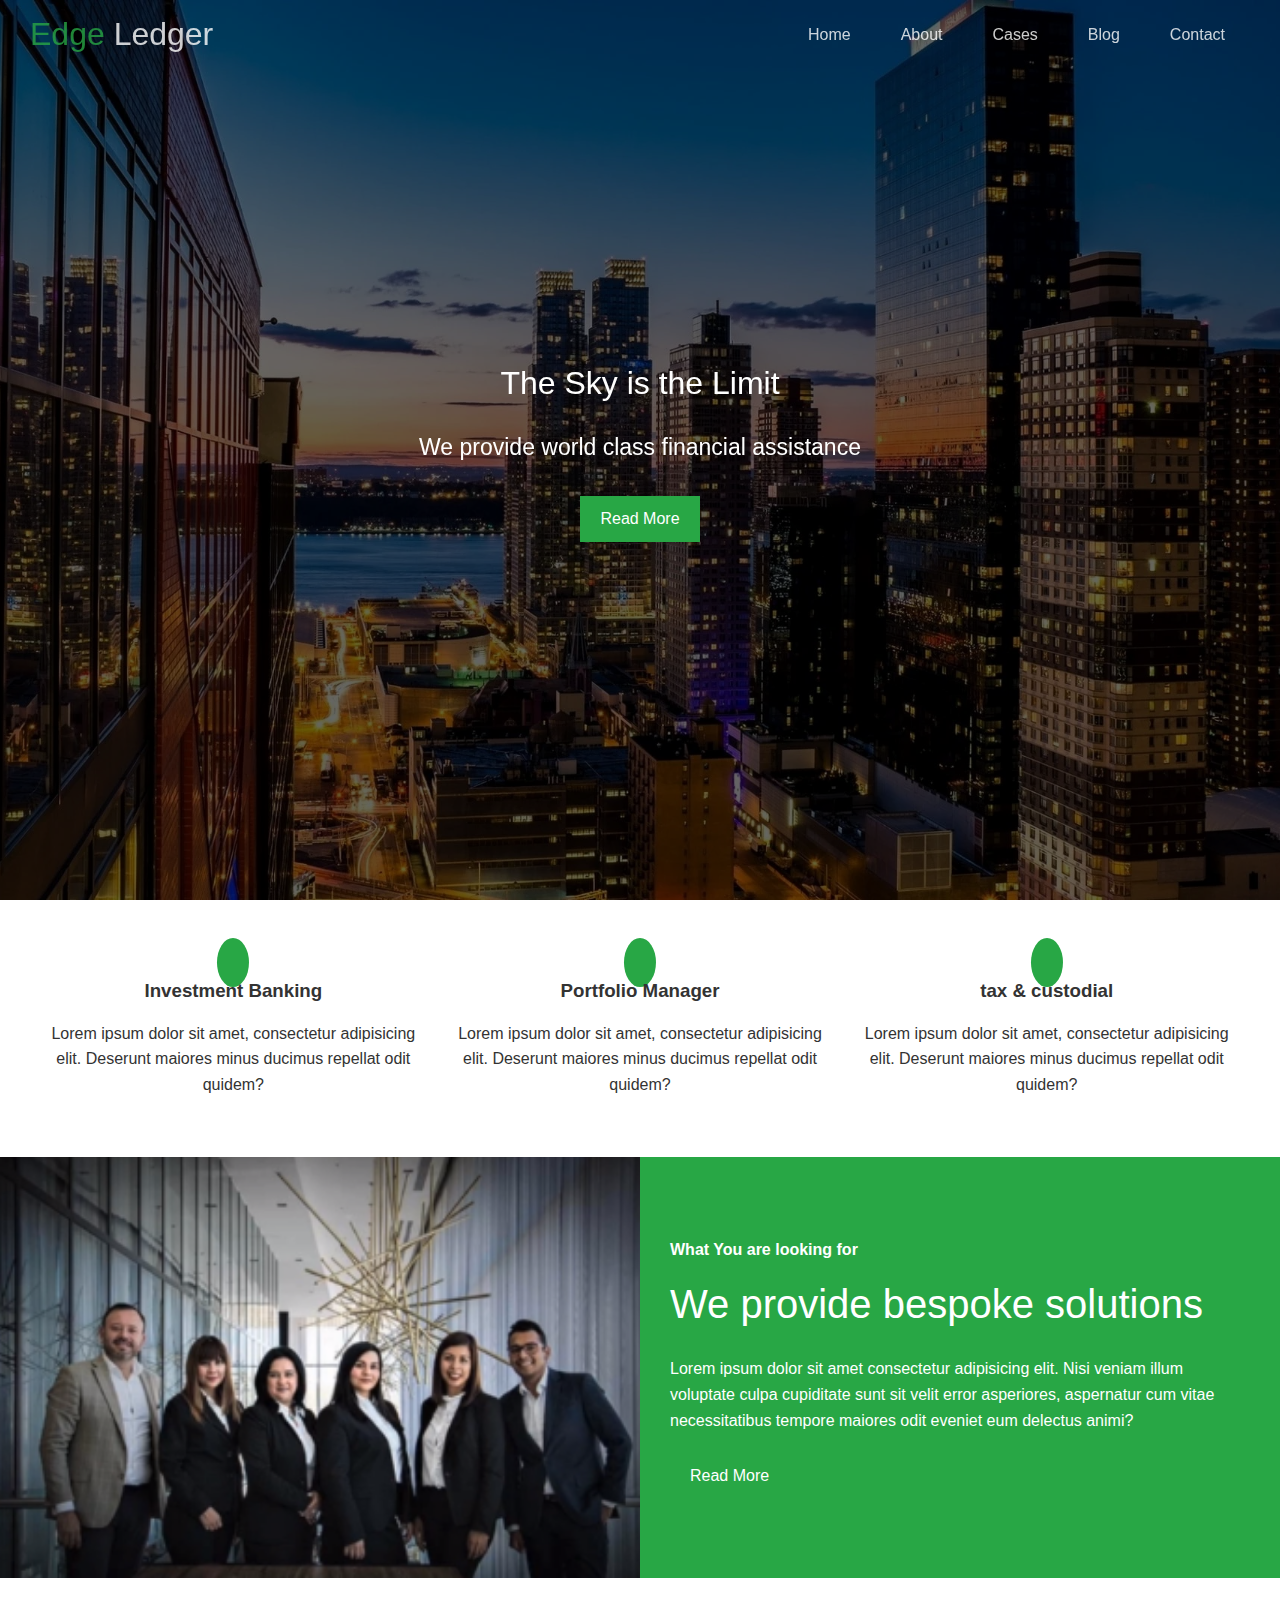
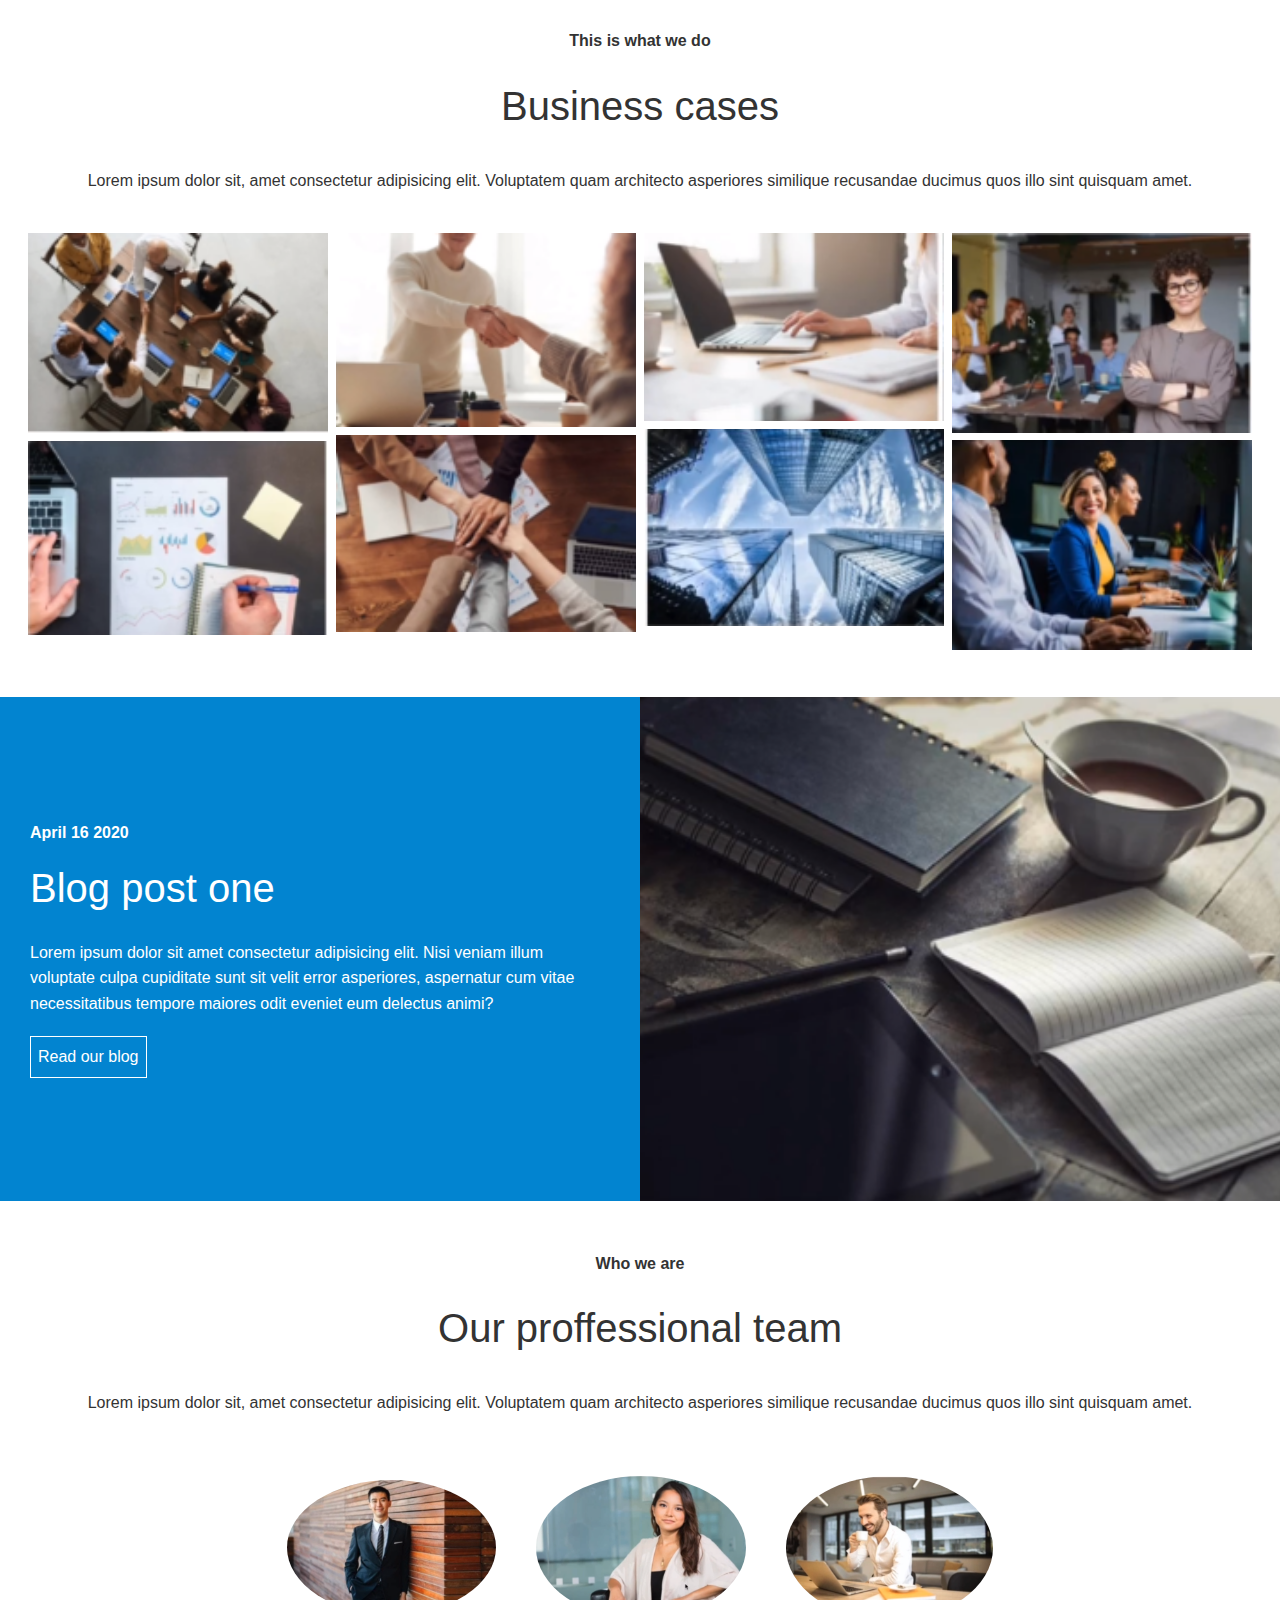
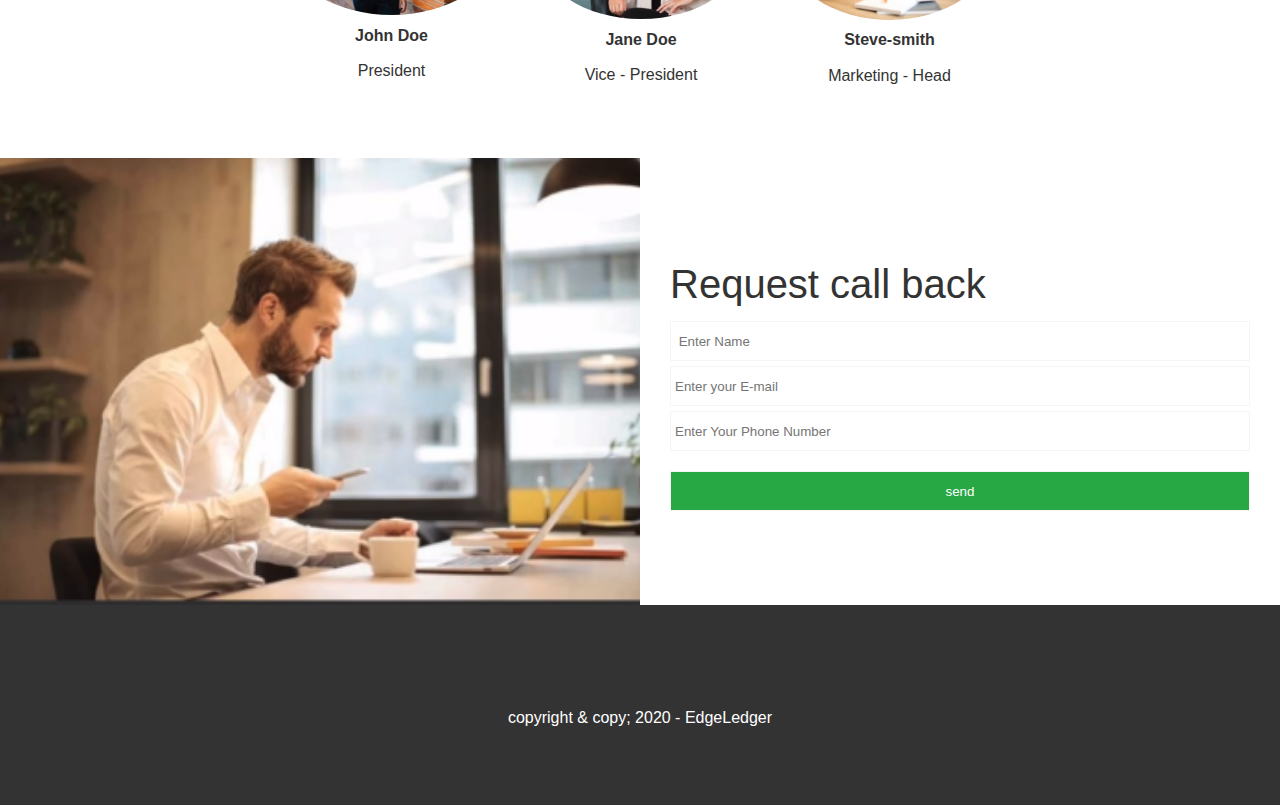
<file: Edge-ledger/index.html>
<!DOCTYPE html>
<html lang="en">
  <head>
    <meta charset="UTF-8" />
    <meta http-equiv="X-UA-Compatible" content="IE=edge" />
    <meta name="viewport" content="width=device-width, initial-scale=1.0" />
    <link
      rel="stylesheet"
      href="https://cdnjs.cloudflare.com/ajax/libs/font-awesome/5.15.0/css/all.min.css"
      integrity="sha512-BnbUDfEUfV0Slx6TunuB042k9tuKe3xrD6q4mg5Ed72LTgzDIcLPxg6yI2gcMFRyomt+yJJxE+zJwNmxki6/RA=="
      crossorigin="anonymous"
      referrerpolicy="no-referrer"
    />
    <link rel="stylesheet" href="CSS/styles.css" />
    <link rel="stylesheet" href="CSS/utilities.css" />

    <title>Welcome to Edge Ledger</title>
  </head>
  <body id="home">
    <header class="hero">
      <div class="navbar top" id="navbar">
        <h1 class="logo">
          <span class="text-primary"
            ><i class="fas fa-book-open"> </i> Edge
          </span>
          Ledger
        </h1>
        <nav>
          <ul>
            <li><a href="#home">Home</a></li>
            <li><a href="index.html#about">About</a></li>
            <li><a href="index.html#cases">Cases</a></li>
            <li><a href="index.html#blog">Blog</a></li>
            <li><a href="index.html#contac">Contact</a></li>
          </ul>
        </nav>
      </div>
      <div class="content">
        <h1>The Sky is the Limit</h1>
        <p>We provide world class financial assistance</p>
        <a href="#about" class="btn">
          <i class="fas fa-chevron-right"></i> Read More
        </a>
      </div>
    </header>
    <main>
      <section id="about" class="icons bg-light">
        <div class="flex-items">
          <div>
            <i class="fas fa-university fa2x"></i>
            <div>
              <h3>Investment Banking</h3>
              <p>
                Lorem ipsum dolor sit amet, consectetur adipisicing elit.
                Deserunt maiores minus ducimus repellat odit quidem?
              </p>
            </div>
          </div>
          <div>
            <i class="fas fa-book-reader fa2x"></i>
            <div>
              <h3>Portfolio Manager</h3>
              <p>
                Lorem ipsum dolor sit amet, consectetur adipisicing elit.
                Deserunt maiores minus ducimus repellat odit quidem?
              </p>
            </div>
          </div>
          <div>
            <i class="fas fa-pencil-alt fa2x"></i>
            <div>
              <h3>tax & custodial</h3>
              <p>
                Lorem ipsum dolor sit amet, consectetur adipisicing elit.
                Deserunt maiores minus ducimus repellat odit quidem?
              </p>
            </div>
          </div>
        </div>
      </section>
      <!-- flex-about -->
      <section class="solutions flex-columns">
        <div class="row">
          <div class="column">
            <div class="column-1">
              <img src="./img/team2.jpg" alt="" />
            </div>
          </div>
          <div class="column">
            <div class="column-2 bg-primary">
              <h4>What You are looking for</h4>
              <h2>We provide bespoke solutions</h2>
              <p>
                Lorem ipsum dolor sit amet consectetur adipisicing elit. Nisi
                veniam illum voluptate culpa cupiditate sunt sit velit error
                asperiores, aspernatur cum vitae necessitatibus tempore maiores
                odit eveniet eum delectus animi?
              </p>
              <a href="#" class="btn btn-outline">
                <i class="fas fa-chevron-right"></i> Read More
              </a>
            </div>
          </div>
        </div>
      </section>
      <!-- cases -->
      <section id="cases" class="cases flex-grid section-padding">
        <header class="section-header">
          <h4>This is what we do</h4>
          <h2>Business cases</h2>
          <p>
            Lorem ipsum dolor sit, amet consectetur adipisicing elit. Voluptatem
            quam architecto asperiores similique recusandae ducimus quos illo
            sint quisquam amet.
          </p>
        </header>
        <div class="row">
          <div class="column">
            <img src="./img/cases1.jpg" alt="" />
            <img src="./img/cases2.jpg" alt="" />
          </div>
          <div class="column">
            <img src="./img/cases3.jpg" alt="" />
            <img src="./img/cases4.jpg" alt="" />
          </div>
          <div class="column">
            <img src="./img/cases5.jpg" alt="" />
            <img src="./img/cases6.jpg" alt="" />
          </div>
          <div class="column">
            <img src="./img/cases7.jpg" alt="" />
            <img src="./img/cases8.jpg" alt="" />
          </div>
        </div>
      </section>
      <!-- for Blog -->
      <section id="blog" class="blog flex-columns flex-reverse">
        <div class="row">
          <div class="column">
            <div class="column-1">
              <img src="./img/blog.jpg" alt="" />
            </div>
          </div>
          <div class="column">
            <div class="column-2 bg-secondary">
              <h4>April 16 2020</h4>
              <h2>Blog post one</h2>
              <p>
                Lorem ipsum dolor sit amet consectetur adipisicing elit. Nisi
                veniam illum voluptate culpa cupiditate sunt sit velit error
                asperiores, aspernatur cum vitae necessitatibus tempore maiores
                odit eveniet eum delectus animi?
              </p>
              <a href="blog.html" class="btn-secondary btn-outline">
                <i class="fas fa-chevron-right"></i> Read our blog
              </a>
            </div>
          </div>
        </div>
      </section>
      <!-- Team -->
      <section id="team" class="team section-padding">
        <header class="section-header">
          <h4>Who we are</h4>
          <h2>Our proffessional team</h2>
          <p>
            Lorem ipsum dolor sit, amet consectetur adipisicing elit. Voluptatem
            quam architecto asperiores similique recusandae ducimus quos illo
            sint quisquam amet.
          </p>
        </header>
        <div class="flex-items">
          <div>
            <img src="./img/person-1.jpg" alt="" />
            <h4>John Doe</h4>
            <p>President</p>
          </div>
          <div>
            <img src="./img/person-2.jpg" alt="" />
            <h4>Jane Doe</h4>
            <p>Vice - President</p>
          </div>
          <div>
            <img src="./img/person-3.jpg" alt="" />
            <h4>Steve-smith</h4>
            <p>Marketing - Head</p>
          </div>
        </div>
      </section>
      <!-- contact -->
      <section id="contact" class="contact flex-columns">
        <div class="row">
          <div class="column">
            <div class="column-1">
              <img src="./img/form.jpg" alt="" />
            </div>
          </div>
          <div class="column">
            <div class="column-2 bg-light">
              <form action="" class="callback-form">
                <h2>Request call back</h2>
                <div class="form-contrl">
                  <label for="name"></label>
                  <input
                    type="text"
                    name="name"
                    id="name"
                    placeholder=" Enter Name"
                  />
                </div>
                <div class="form-contrl">
                  <label for="email"></label>
                  <input
                    type="email"
                    name="email"
                    id="email"
                    placeholder="Enter your E-mail"
                  />
                </div>
                <div class="form-contrl">
                  <label for="phone"></label>
                  <input
                    type="text"
                    name="phone"
                    id="phone"
                    placeholder="Enter Your Phone Number"
                  />
                </div>
                <input type="submit" value="send" id="submir" class="btn" />
              </form>
            </div>
          </div>
        </div>
      </section>
    </main>
    <footer class="footer bg-dark">
      <div class="social">
        <a href="#"><i class="fab fa-facebook fa-2x"></i></a>
        <a href="#"><i class="fab fa-twitter fa-2x"></i></a>
        <a href="#"><i class="fab fa-youtube fa-2x"></i></a>
        <a href="#"><i class="fab fa-linkedin fa-2x"></i></a>
      </div>
      <p>copyright & copy; 2020 - EdgeLedger</p>
    </footer>
    <script
      src="https://code.jquery.com/jquery-3.6.0.min.js"
      integrity="sha256-/xUj+3OJU5yExlq6GSYGSHk7tPXikynS7ogEvDej/m4="
      crossorigin="anonymous"
    ></script>
    <script>
      const navbar = document.getElementById("navbar");
      let scrolled = false;
      window.onscroll = function () {
        if (window.pageYOffset > 100) {
          navbar.classList.remove("top");
          if (!scrolled) {
            navbar.style.transform = "translateY(-70px)";
          }
          setTimeout(function () {
            navbar.style.transform = "translateY(0)";
            scrolled = true;
          }, 200);
        } else {
          navbar.classList.add("top");
          scrolled = false;
        }
      };
    </script>
  </body>
</html>
</file>
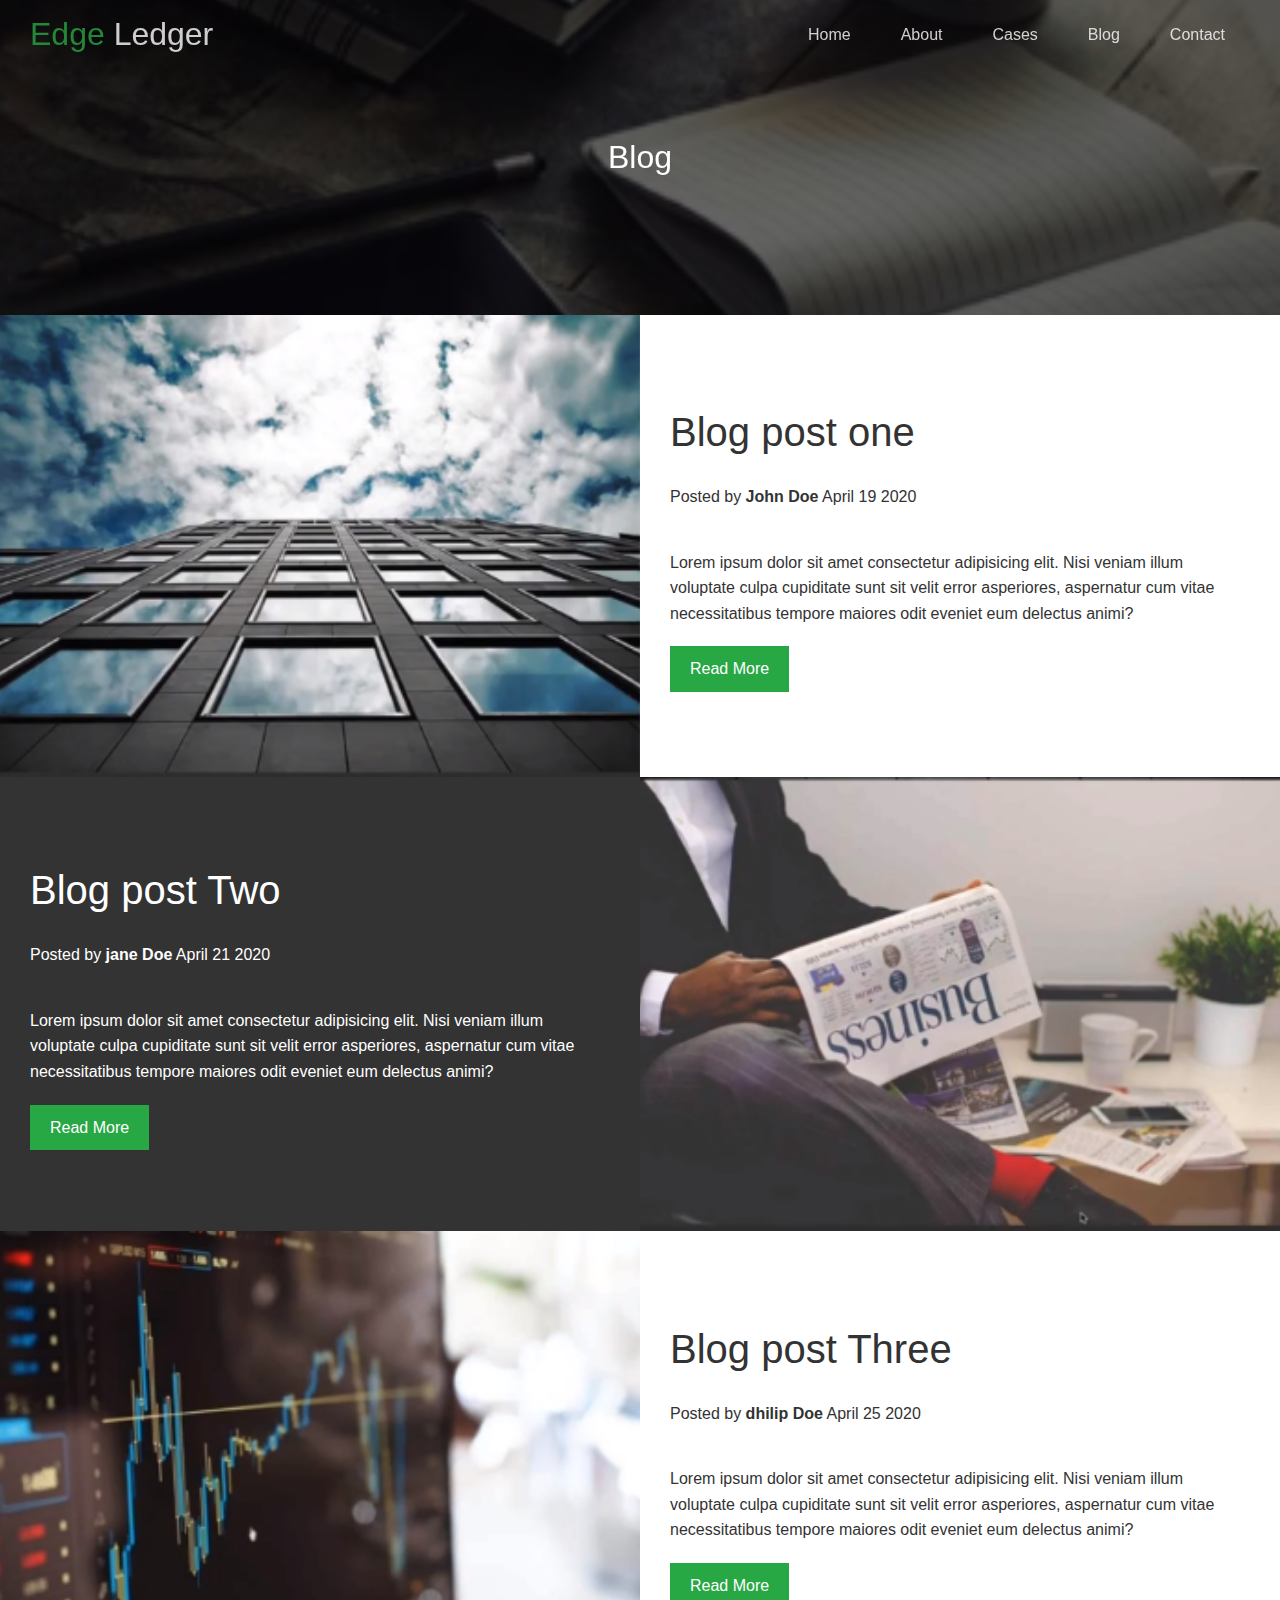
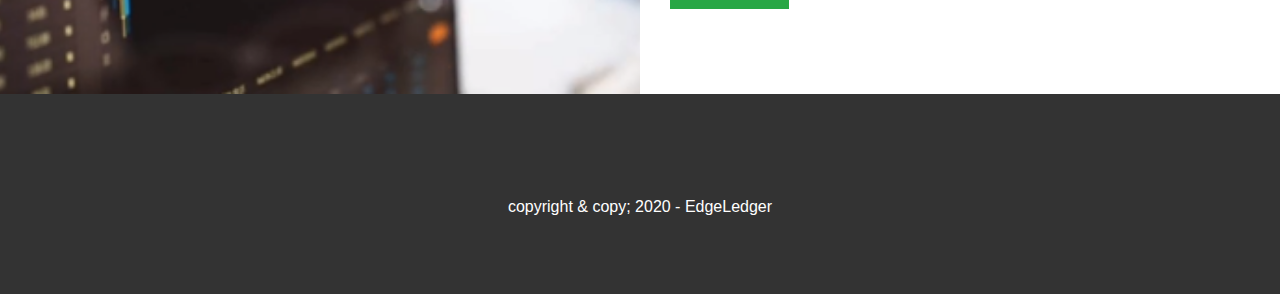
<file: Edge-ledger/blog.html>
<!DOCTYPE html>
<html lang="en">
  <head>
    <meta charset="UTF-8" />
    <meta http-equiv="X-UA-Compatible" content="IE=edge" />
    <meta name="viewport" content="width=device-width, initial-scale=1.0" />
    <link
      rel="stylesheet"
      href="https://cdnjs.cloudflare.com/ajax/libs/font-awesome/5.15.0/css/all.min.css"
      integrity="sha512-BnbUDfEUfV0Slx6TunuB042k9tuKe3xrD6q4mg5Ed72LTgzDIcLPxg6yI2gcMFRyomt+yJJxE+zJwNmxki6/RA=="
      crossorigin="anonymous"
      referrerpolicy="no-referrer"
    />
    <link rel="stylesheet" href="CSS/styles.css" />
    <link rel="stylesheet" href="CSS/utilities.css" />

    <title>Read our Blog</title>
  </head>
  <body id="body">
    <header class="hero blog">
      <div class="navbar top" id="navbar">
        <h1 class="logo">
          <span class="text-primary"
            ><i class="fas fa-book-open"> </i> Edge
          </span>
          Ledger
        </h1>
        <nav>
          <ul>
            <li><a href="index.html">Home</a></li>
            <li><a href="index.html#about">About</a></li>
            <li><a href="index.html#cases">Cases</a></li>
            <li><a href="index.html#blog">Blog</a></li>
            <li><a href="index.html#contact">Contact</a></li>
          </ul>
        </nav>
      </div>
      <div class="content">
        <h1>Blog</h1>
      </div>
    </header>
    <main>
      <article class="flex-columns">
        <div class="row">
          <div class="column">
            <div class="column-1">
              <img src="./img/innerblog1.jpg" alt="" />
            </div>
          </div>
          <div class="column">
            <div class="column-2 bg-light">
              <h2>Blog post one</h2>
              <p class="meta">
                <i class="fas fa-user fa-2x"> </i> Posted by
                <strong>John Doe</strong> April 19 2020
              </p>
              <p>
                Lorem ipsum dolor sit amet consectetur adipisicing elit. Nisi
                veniam illum voluptate culpa cupiditate sunt sit velit error
                asperiores, aspernatur cum vitae necessitatibus tempore maiores
                odit eveniet eum delectus animi?
              </p>
              <a href="post.html" class="btn btn-dark">
                <i class="fas fa-chevron-right"></i> Read More
              </a>
            </div>
          </div>
        </div>
      </article>
      <article class="flex-columns flex-reverse">
        <div class="row">
          <div class="column">
            <div class="column-1">
              <img src="./img/innerblog2.jpg" alt="" />
            </div>
          </div>
          <div class="column">
            <div class="column-2 bg-dark">
              <h2>Blog post Two</h2>
              <p class="meta">
                <i class="fas fa-user fa-2x"> </i> Posted by
                <strong>jane Doe</strong> April 21 2020
              </p>
              <p>
                Lorem ipsum dolor sit amet consectetur adipisicing elit. Nisi
                veniam illum voluptate culpa cupiditate sunt sit velit error
                asperiores, aspernatur cum vitae necessitatibus tempore maiores
                odit eveniet eum delectus animi?
              </p>
              <a href="post.html" class="btn btn-dark">
                <i class="fas fa-chevron-right"></i> Read More
              </a>
            </div>
          </div>
        </div>
      </article>
      <article class="flex-columns">
        <div class="row">
          <div class="column">
            <div class="column-1">
              <img src="./img/innerblog3.jpg" alt="" />
            </div>
          </div>
          <div class="column">
            <div class="column-2 bg-light">
              <h2>Blog post Three</h2>
              <p class="meta">
                <i class="fas fa-user fa-2x"> </i> Posted by
                <strong>dhilip Doe</strong> April 25 2020
              </p>
              <p>
                Lorem ipsum dolor sit amet consectetur adipisicing elit. Nisi
                veniam illum voluptate culpa cupiditate sunt sit velit error
                asperiores, aspernatur cum vitae necessitatibus tempore maiores
                odit eveniet eum delectus animi?
              </p>
              <a href="post.html" class="btn btn-light">
                <i class="fas fa-chevron-right"></i> Read More
              </a>
            </div>
          </div>
        </div>
      </article>
    </main>
    <footer class="footer bg-dark">
      <div class="social">
        <a href="#"><i class="fab fa-facebook fa-2x"></i></a>
        <a href="#"><i class="fab fa-twitter fa-2x"></i></a>
        <a href="#"><i class="fab fa-youtube fa-2x"></i></a>
        <a href="#"><i class="fab fa-linkedin fa-2x"></i></a>
      </div>
      <p>copyright & copy; 2020 - EdgeLedger</p>
    </footer>
    <script>
      const navbar = document.getElementById("navbar");
      let scrolled = false;
      window.onscroll = function () {
        if (window.pageYOffset > 100) {
          navbar.classList.remove("top");
          if (!scrolled) {
            navbar.style.transform = "translateY(-70px)";
          }
          setTimeout(function () {
            navbar.style.transform = "translateY(0)";
            scrolled = true;
          }, 200);
        } else {
          navbar.classList.add("top");
          scrolled = false;
        }
      };
    </script>
  </body>
</html>
</file>
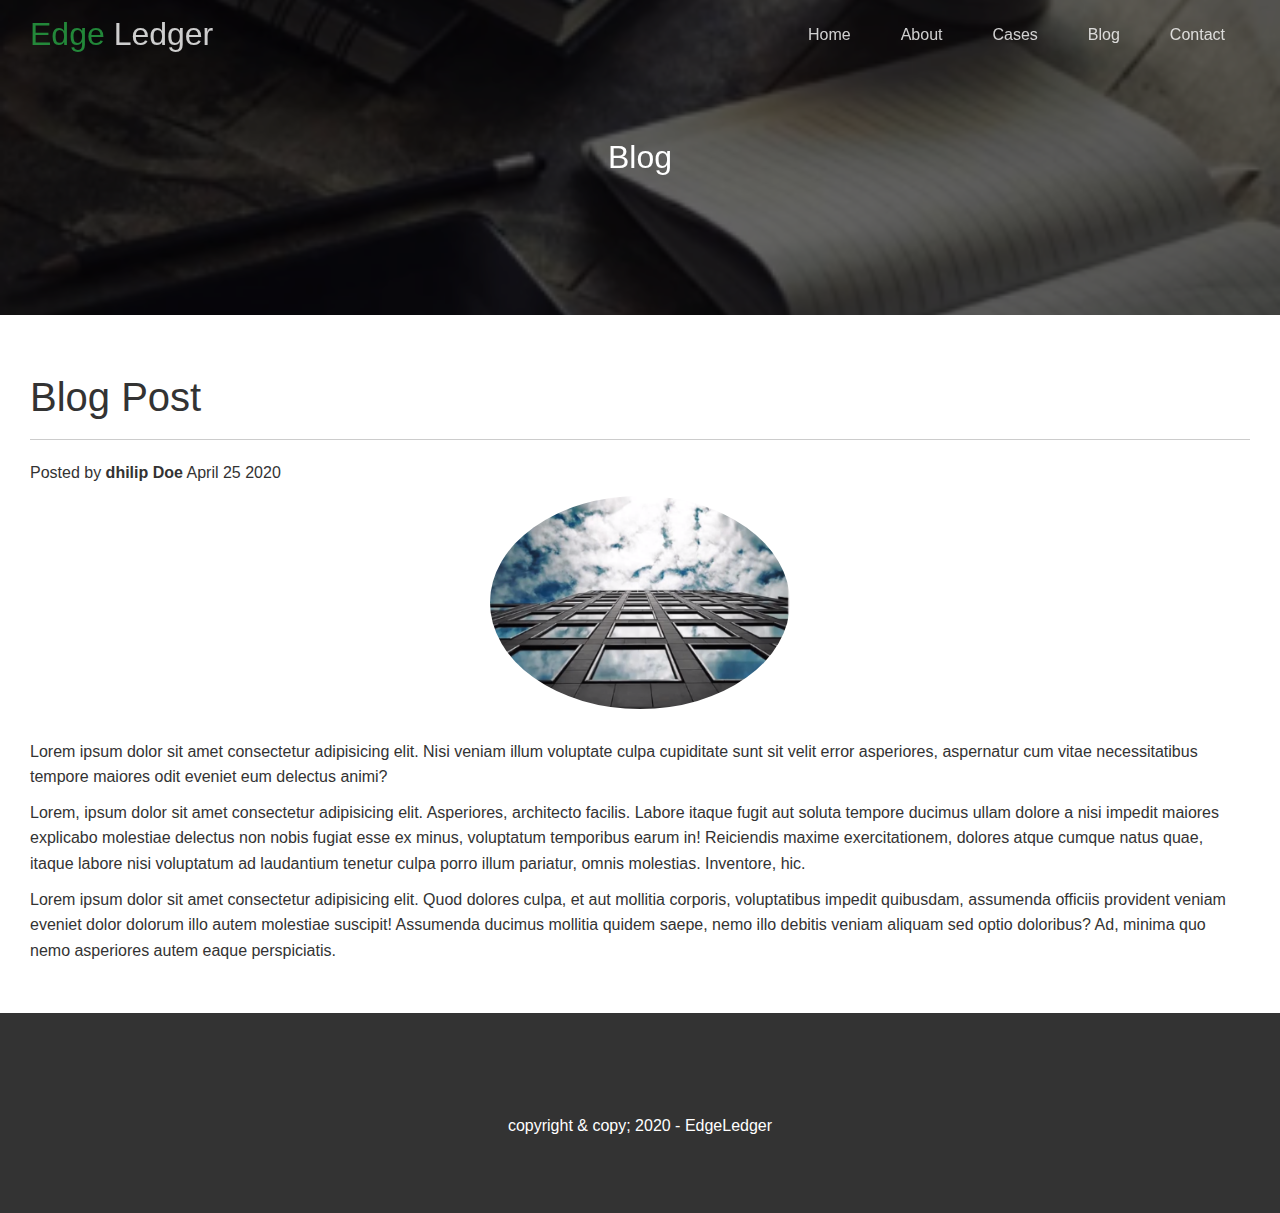
<file: Edge-ledger/post.html>
<!DOCTYPE html>
<html lang="en">
  <head>
    <meta charset="UTF-8" />
    <meta http-equiv="X-UA-Compatible" content="IE=edge" />
    <meta name="viewport" content="width=device-width, initial-scale=1.0" />
    <link
      rel="stylesheet"
      href="https://cdnjs.cloudflare.com/ajax/libs/font-awesome/5.15.0/css/all.min.css"
      integrity="sha512-BnbUDfEUfV0Slx6TunuB042k9tuKe3xrD6q4mg5Ed72LTgzDIcLPxg6yI2gcMFRyomt+yJJxE+zJwNmxki6/RA=="
      crossorigin="anonymous"
      referrerpolicy="no-referrer"
    />
    <link rel="stylesheet" href="CSS/styles.css" />
    <link rel="stylesheet" href="CSS/utilities.css" />

    <title>Post One</title>
  </head>
  <body id="body">
    <header class="hero blog">
      <div class="navbar top" id="navbar">
        <h1 class="logo">
          <span class="text-primary"
            ><i class="fas fa-book-open"> </i> Edge
          </span>
          Ledger
        </h1>
        <nav>
          <ul>
            <li><a href="#index.html">Home</a></li>
            <li><a href="#index.html#about">About</a></li>
            <li><a href="#index.html#cases">Cases</a></li>
            <li><a href="#blog.html#blog">Blog</a></li>
            <li><a href="#index.html#contact">Contact</a></li>
          </ul>
        </nav>
      </div>
      <div class="content">
        <h1>Blog</h1>
      </div>
    </header>
    <main>
      <section class="post">
        <h2>Blog Post</h2>
        <p class="meta">
          <i class="fas fa-user fa-2x"> </i> Posted by
          <strong>dhilip Doe</strong> April 25 2020
        </p>
        <p>
          <img src="./img/innerblog1.jpg" alt="" />
          Lorem ipsum dolor sit amet consectetur adipisicing elit. Nisi veniam
          illum voluptate culpa cupiditate sunt sit velit error asperiores,
          aspernatur cum vitae necessitatibus tempore maiores odit eveniet eum
          delectus animi?
        </p>
        <p>
          Lorem, ipsum dolor sit amet consectetur adipisicing elit. Asperiores,
          architecto facilis. Labore itaque fugit aut soluta tempore ducimus
          ullam dolore a nisi impedit maiores explicabo molestiae delectus non
          nobis fugiat esse ex minus, voluptatum temporibus earum in! Reiciendis
          maxime exercitationem, dolores atque cumque natus quae, itaque labore
          nisi voluptatum ad laudantium tenetur culpa porro illum pariatur,
          omnis molestias. Inventore, hic.
        </p>
        Lorem ipsum dolor sit amet consectetur adipisicing elit. Quod dolores
        culpa, et aut mollitia corporis, voluptatibus impedit quibusdam,
        assumenda officiis provident veniam eveniet dolor dolorum illo autem
        molestiae suscipit! Assumenda ducimus mollitia quidem saepe, nemo illo
        debitis veniam aliquam sed optio doloribus? Ad, minima quo nemo
        asperiores autem eaque perspiciatis.
      </section>
    </main>
    <footer class="footer bg-dark">
      <div class="social">
        <a href="#"><i class="fab fa-facebook fa-2x"></i></a>
        <a href="#"><i class="fab fa-twitter fa-2x"></i></a>
        <a href="#"><i class="fab fa-youtube fa-2x"></i></a>
        <a href="#"><i class="fab fa-linkedin fa-2x"></i></a>
      </div>
      <p>copyright & copy; 2020 - EdgeLedger</p>
    </footer>
    <script>
      const navbar = document.getElementById("navbar");
      let scrolled = false;
      window.onscroll = function () {
        if (window.pageYOffset > 100) {
          navbar.classList.remove("top");
          if (!scrolled) {
            navbar.style.transform = "translateY(-70px)";
          }
          setTimeout(function () {
            navbar.style.transform = "translateY(0)";
            scrolled = true;
          }, 200);
        } else {
          navbar.classList.add("top");
          scrolled = false;
        }
      };
    </script>
  </body>
</html>
</file>
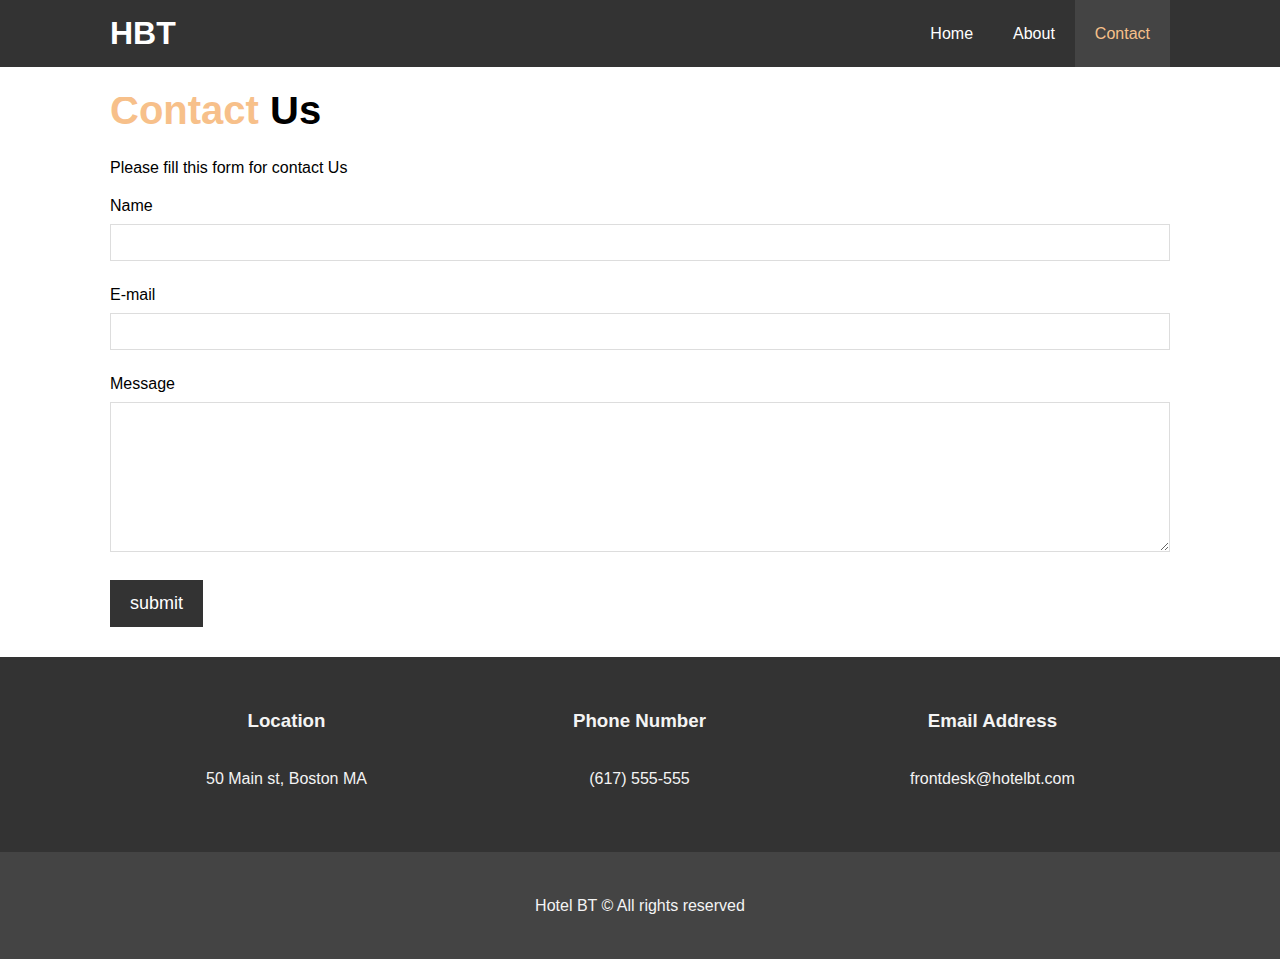
<file: Hotel - Website/contact.html>
<!DOCTYPE html>
<html lang="en">
  <head>
    <meta charset="UTF-8" />
    <meta http-equiv="X-UA-Compatible" content="IE=edge" />
    <meta name="viewport" content="width=device-width, initial-scale=1.0" />
    <meta
      name="description"
      content="Welcome to the most extraordinary hotel in India"
    />
  
    <meta name="keyword" content="hotel,hotel Boston, hotel new india" />
    <link
    rel="stylesheet"
    href="https://cdnjs.cloudflare.com/ajax/libs/font-awesome/5.15.0/css/all.min.css"
    integrity="sha512-BnbUDfEUfV0Slx6TunuB042k9tuKe3xrD6q4mg5Ed72LTgzDIcLPxg6yI2gcMFRyomt+yJJxE+zJwNmxki6/RA=="
    crossorigin="anonymous"
    referrerpolicy="no-referrer"
  />
    <link rel="stylesheet" href="htl css/style.css" />
    <title>Hotel BT -About Hotel</title>
  </head>
  <body>
    <header>
      <nav id="navbar">
        <div class="container">
          <h1 class="logo"><a href="index.html"> HBT </a></h1>
          <ul>
            <li><a href="index.html">Home</a></li>
            <li><a  href="about.html">About</a></li>
            <li><a class="current" href="contact.html">Contact </a></li>
          </ul>
        </div>
      </nav>
<section id="contact-form" class="py-3">
    <div class="container">
        <h2 class="l-heading"> <span class="text-primary">Contact</span>  Us</h2>
        <p> Please fill this form for contact Us</p>
        <!-- form -->
        <form action="process.php">
            <div  class="form-group">
            <label for="name">Name</label>
          <input type="text" name="name" id="name">
        </div>
        <div  class="form-group">
            <label for="email">E-mail</label>
          <input type="email" name="email" id="email">
        </div>
        <div class="form-group">
            <label for="message">Message</label>
       <textarea name="message" id="message" cols="20" rows="3"></textarea>
        </div>
        <button type="submit" class="btn"> submit</button>
        </form>
    </div>
</section>
<section id="contact-info"class="bg-dark"> 
    <div class="container">
        <div class="box">
          <i class="fas fa-hotel fa-3x"> </i>
          <h3>Location</h3>
            <p>50 Main st, Boston MA</p>
            </p>
          </div>
          <div class="box">
            <i class="fas fa-phone fa-3x"> </i>
            <h3>Phone Number</h3>
            <p>(617) 555-555</p>
          </div>
          <div class="box">
            <i class="fas fa-envelope fa-3x "> </i>
            <h3> Email Address</h3>
        <p> frontdesk@hotelbt.com</p>    
        </div>
</section>
    
    <div class="clr"></div>
    <footer>
      <div id="main-footer">
        <p>Hotel BT &copy; All rights reserved</p>
      </div>
    </footer>
  </body>
</html>
</file>
<file: Edge-ledger/CSS/styles.css>
@import url("https://fonts.googleapis.com/css2?family=Roboto:wght@100;300&display=swap");
* {
  box-sizing: border-box;
  margin: 0;
  padding: 0;
}
body {
  font-family: "open sans", sans-serif;
  background: #fff;
  color: #333;
  line-height: 1.6;
}
ul {
  list-style: none;
}
a {
  text-decoration: none;
  color: #333;
}
h1,
h2 {
  font-weight: 300;
}
p {
  margin: 10px 0;
}
img {
  width: 100%;
}
/* flex box */
.navbar {
  display: flex;
  align-items: center;
  justify-content: space-between;
  background-color: #333;
  color: #fff;
  opacity: 0.8;
  width: 100%;
  height: 70px;
  position: fixed;
  top: 0px;
  padding: 0 30px;
  transition: 0.5s;
}
/* for Javascript Top */
.navbar.top {
  background: transparent;
}
.navbar a {
  color: #fff;
  margin: 0 5px;
  padding: 10px 20px;
}
.navbar a:hover {
  border-bottom: #28a745 2px solid;
}
.navbar ul {
  display: flex;
}
.navbar .logo h1 {
  font-weight: 400;
}
/* Heading  */
.hero {
  background: url("../img/front.webp") no-repeat center center/cover;
  height: 100vh;
  position: relative;
  color: #fff;
}
.hero .content {
  display: flex;
  flex-direction: column;
  align-items: center;
  justify-content: center;
  text-align: center;
  height: 100%;
  padding: 0 20px;
}
.hero .content h1 {
  font-weight: 55px;
}
.hero .content p {
  font-size: 23px;
  max-width: 600px;
  margin: 20px 0 30px;
}
.hero::before {
  position: absolute;
  content: "";
  top: 0;
  left: 0;
  width: 100%;
  height: 100%;
  background: rgba(0, 0, 0, 0.6);
}
.hero * {
  z-index: 10;
}
.hero.blog {
  background: url("../img/blog.jpg") no-repeat center/cover;
  height: 35vh;
}
/* icons */
.icons {
  padding: 30px;
}
.icons h3 {
  font-weight: bold;
  margin-bottom: 15px;
}
.icons i {
  background-color: #28a745;
  color: #fff;
  padding: 1rem;
  border-radius: 50%;
  margin-bottom: 15px;
}
.cases img:hover {
  opacity: 0.7;
}
/* call back form */
.callback-form {
  width: 100%;
  padding: 20px 0;
}
.form-contrl label {
  display: block;
  margin-bottom: 5px;
}
.callback-form .form-cont {
  margin-bottom: 15px;
}
.callback-form input {
  width: 100%;
  padding: 4px;
  height: 40px;
  border: #f5f5f5 1px solid;
}
.callback-form input:focus {
  outline-color: #28a745;
}
.callback-form .btn {
  padding: 12px;
  margin-top: 20px;
}
/* blog-post */
.post {
  padding: 50px 30px;
}
.post h2 {
  font-size: 40px;
  margin-bottom: 20px;
  padding-bottom: 10px;
  border-bottom: #ccc solid 1px;
}
.post.meta {
  margin-bottom: 30px;
}
.post img {
  width: 300px;
  border-radius: 50%;
  display: block;
  margin: 0 auto 30px;
}
/* footer */
.footer {
  display: flex;
  flex-direction: column;
  align-items: center;
  justify-content: center;
  text-align: center;
  height: 200px;
}
.footer a {
  color: #fff;
}
.footer a:hover {
  color: #28a745;
}
.footer .social > * {
  margin-right: 30px;
}
/* mobile - Media Query */
@media (max-width: 768px) {
  .navbar {
    flex-direction: column;
    height: 120px;
    padding: 20px;
  }

  .navbar a {
    padding: 10px 20px;
    margin: 0 3px;
  }
  .flex-items {
    flex-direction: column;
  }
  .flex-columns,
  .flex-grid .column {
    flex: 100%;
    max-width: 100%;
  }
  .team img {
    width: 70%;
  }
}
</file>
<file: Edge-ledger/CSS/utilities.css>
/* for text colors */
.text-primary {
  color: #28a745;
}
.text-secondary {
  color: #0284d0;
}

/* for Buttons */
.btn {
  cursor: pointer;
  display: inline-block;
  padding: 10px 20px;
  color: #fff;
  background-color: #28a745;
  border: none;
}
.btn:hover {
  opacity: 0.9;
}
.btn-primary,
.bg-primary {
  background: #28a745;
  color: #fff;
}
.btn-secondary,
.bg-secondary {
  background: #0284d0;
  color: #fff;
}
.btn-dark,
.bg-dark {
  background: #333;
  color: #fff;
}
.btn-light,
.bg-light {
  background: #fff;
  color: #333;
}
.btn-outline {
  background: transparent;
  border: 1px solid #fff;
  color: #fff;
  padding: 7px;
}
/* form */
.btn {
  cursor: pointer;
  display: inline-block;
  padding: 10px 20px;
  color: #fff;
  background-color: #28a745;
  border: none;
}
.bg-light {
  background: #fff;
  color: #333;
}
/* flex-bar */
.flex-columns.flex-reverse .row {
  flex-direction: row-reverse;
}
.flex-items {
  display: flex;
  align-items: center;
  justify-content: center;
  text-align: center;
  height: 100%;
}
.flex-items > div {
  padding: 20px;
}
.flex-columns .row {
  display: flex;
  flex-direction: row;
  flex-wrap: wrap;
  width: 100%;
}
.flex-columns .column {
  display: flex;
  flex-direction: column;
  flex-basis: 100%;
  flex: 1;
}
.flex-columns .column .column-1,
.flex-columns .column .column-2 {
  height: 100%;
}
.flex-columns img {
  width: 100%;
  height: 100%;
  object-fit: cover;
}
.flex-columns .column-2 {
  display: flex;
  flex-direction: column;
  align-items: flex-start;
  justify-content: center;
  padding: 30px;
}
.flex-columns h2 {
  font-size: 40px;
  font-weight: 100;
}
.flex-columns h4 {
  margin-bottom: 10px;
}
.flex-columns p {
  margin: 20px 0;
}
/* Section - cases */
.section-header {
  padding: 30px;
  display: flex;
  flex-direction: column;
  align-items: center;
  justify-content: center;
  text-align: center;
}
.section-header h2 {
  font-size: 40px;
  margin: 20px 0;
}
.section-padding {
  padding: 20px 20px 40px;
}
/* flex-grid */
.flex-grid .row {
  display: flex;
  flex-wrap: wrap;
  padding: 0 4px;
}
.flex-grid .column {
  flex: 25%;
  max-width: 25%;
  padding: 0 4px;
}
/* team  */
.team img {
  border-radius: 50%;
}
</file>
<file: Hotel - Website/htl css/style.css>
* {
  margin: 0;
  padding: 0;
  box-sizing: border-box;
}

html,
body {
  font-family: "Segoe UI", Tahoma, Geneva, Verdana, sans-serif;
  line-height: 1.7rem;
}
a {
  color: #333;
  text-decoration: none;
}
h1,
h2,
h3 {
  padding-bottom: 20px;
}
p {
  margin: 10px 0;
}
/* for utilities */
.container {
  margin: auto;
  max-width: 1100px;
  overflow: auto;
  padding: 0 20px;
}
.text-primary {
  color: #f7c08a;
}
.lead {
  font-size: 20px;
}
.btn {
  display: inline-block;
  background: #333;
  color: #fff;
  font-size: 18px;
  padding: 13px 20px;
  cursor: pointer;
  border: none;
}
.btn:hover {
  background: #f7c08a;
  color: #333;
}
.btn-light {
  background: #f4f4f4;
  color: #333;
}
.bg-dark {
  background: #333;
  color: #f4f4f4;
}
.bg-light {
  background: #f4f4f4;
  color: #333;
}
.bg-primary {
  background-color: #f7c08a;
  color: #333;
}
.clr {
  clear: both;
}
.l-heading {
  font-size: 40px;
}
/* for Paddings */
.py-1 {
  padding: 10px 0;
}
.py-2 {
  padding: 20px 0;
}
.py-3 {
  padding: 30px 0;
}
/* for Navbar only */
#navbar {
  background: #333;
  color: #fff;
  overflow: auto;
}
#navbar a {
  color: #fff;
}
#navbar h1 {
  float: left;
  padding-top: 20px;
}
#navbar ul {
  list-style: none;
  float: right;
}
#navbar ul li {
  float: left;
}
#navbar ul li a {
  display: block;
  text-align: center;
  padding: 20px;
}
#navbar ul li a:hover,
#navbar ul li a.current {
  background: #444;
  color: #f7c08a;
}
#show-case {
  background: url("../img/showcase.jpg") no-repeat center center/cover;
  height: 600px;
}
#show-case .showcase-content {
  text-align: center;
  padding-top: 170px;
  color: #fff;
}
#show-case .showcase-content h1 {
  font-size: 60px;
  line-height: 1.2em;
}

#show-case .showcase-content p {
  padding-bottom: 20px;
  line-height: 1.7em;
}
/* Home Info image */
#home-info {
  height: 400px;
}
#home-info .info-image {
  float: left;
  width: 50%;
  min-height: 100%;
  background: url("../img/hotel2.jpg") no-repeat;
}

#home-info .info-content {
  float: right;
  width: 50%;
  text-align: center;
  overflow: hidden;
  height: 100%;
  padding: 50px 30px;
}

#home-info .info-content p {
  padding-top: 20px;
}
/* for features */
.box {
  float: left;
  width: 33.3%;
  text-align: center;
  padding: 50px;
}
.box img {
  padding: 10px;
}
#main-footer {
  background: #444;
  color: #f4f4f4;
  text-align: center;
  padding: 30px;
}
/* info page */
#about-info .info-right {
  width: 50%;
  float: right;
  min-height: 100%;
}
#about-info .info-right img {
  width: 70%;
  display: block;
  margin: auto;
  border-radius: 50%;
}
#about-info .info-left {
  float: left;
  width: 50%;
  min-height: 100%;
}
/* Testimonials */
#testimonials {
  background: url("/img/test-bg.jpg") no-repeat center center/cover;
  height: 600px;
  padding-top: 100px;
}
#testimonials h2 {
  color: #fff;
  text-align: center;
  padding-bottom: 40px;
}
#testimonials .testimonial {
  padding: 20px;
  margin-bottom: 40px;
  border-radius: 5px;
  opacity: 0.9;
}
#testimonials .testimonial img {
  width: 80px;
  float: left;
  margin-right: 20px;
  border-radius: 50%;
}

/* form page */
#contact-form .form-group {
  margin-bottom: 20px;
}
#contact-form .form-group label {
  display: block;
  margin-bottom: 5px;
}
#contact-form input,
#contact-form textarea {
  width: 100%;
  padding: 10px;
  border: 1px #ddd solid;
}
#contact-form .form-group textarea {
  height: 150px;
}
#contact-form input:focus,
#contact-form textarea:focus {
  outline: none;
  border-color: #f7c08a;
}
</file>
